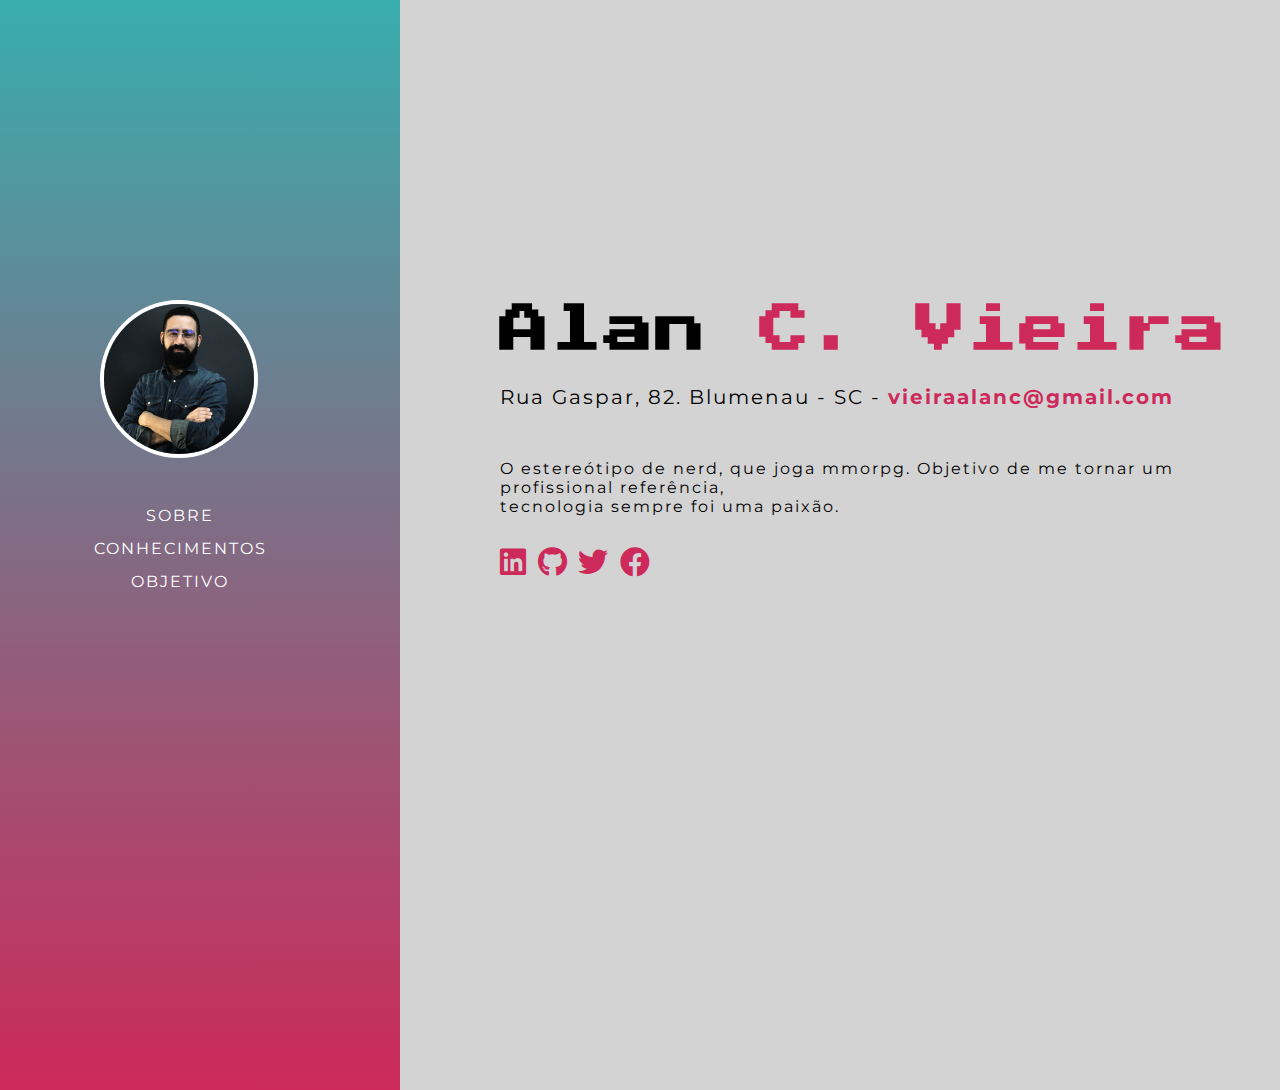
<file: index.html>
<!DOCTYPE html>
<html lang="pt-BR">
<head>
    <meta charset="UTF-8">
    <meta http-equiv="X-UA-Compatible" content="IE=edge">
    <meta name="viewport" content="width=device-width, initial-scale=1.0">
    <link href="https://fonts.googleapis.com/css2?family=Montserrat:wght@400;600&display=swap" rel="stylesheet">
    <link href="https://fonts.googleapis.com/css2?family=Press+Start+2P&display=swap" rel="stylesheet">
    <link rel="stylesheet" href="https://cdnjs.cloudflare.com/ajax/libs/font-awesome/5.14.0/css/all.min.css">
    <link rel="stylesheet" href="https://unicons.iconscout.com/release/v4.0.0/css/line.css">
    <link rel="stylesheet" href="./css/style.css">
    
    <title>Avaliação Final de Módulo - Front-End I</title>
</head>
<body>
    <nav>
    <!--Menu Lateral  -->
        <div class="side-menu">
    <!-- Imagem -->
            <div>
                <img src="./img/20190510_143846-quad.jpg" alt="foto" class="img">
            </div>
    <!-- Itens Menu -->
            <div>
                <ul class="list">
                    <li>
                        <a href="./index.html">SOBRE</a>
                    </li>
                    <li>
                        <a href="./conhecimentos.html">CONHECIMENTOS</a>
                    </li><li>
                        <a href="./objetivo.html">OBJETIVO</a>
                    </li>
                </ul>
            </div>
        </div>
    </nav>
    <!-- Texto principal -->
    <main>
            <div>
                <h1>
                    Alan <span>C. Vieira</span>
                </h1>
                <p class="address">Rua Gaspar, 82. Blumenau - SC - <strong><a href="mailto:vieiraalanc@gmail.com">vieiraalanc@gmail.com</a></strong></p>
                <p class="text-one">O estereótipo de nerd, que joga mmorpg. Objetivo de me tornar um profissional referência, 
                    <br>tecnologia sempre foi uma paixão.</p>
            </div>
    <!-- Redes sociais -->
            <div class="social">
                <a href="https://www.linkedin.com/in/alan-cleiton-vieira/" target="_blank" class="social-icon">
                    <i class="fab fa-linkedin"></i>
                </a>
                <a href="https://github.com/AlanCVieira" target="_blank" class="social-icon">
                    <i class="fab fa-github"></i>
                </a>
                <a href="https://twitter.com/eusoukaz" target="_blank" class="social-icon">
                    <i class="fab fa-twitter"></i>
                </a>
                <a href="https://www.facebook.com/steve.acvieira" target="_blank" class="social-icon">
                    <i class="fab fa-facebook"></i>
                </a>
            </div>
    </main>
</body>
</html>
</file>
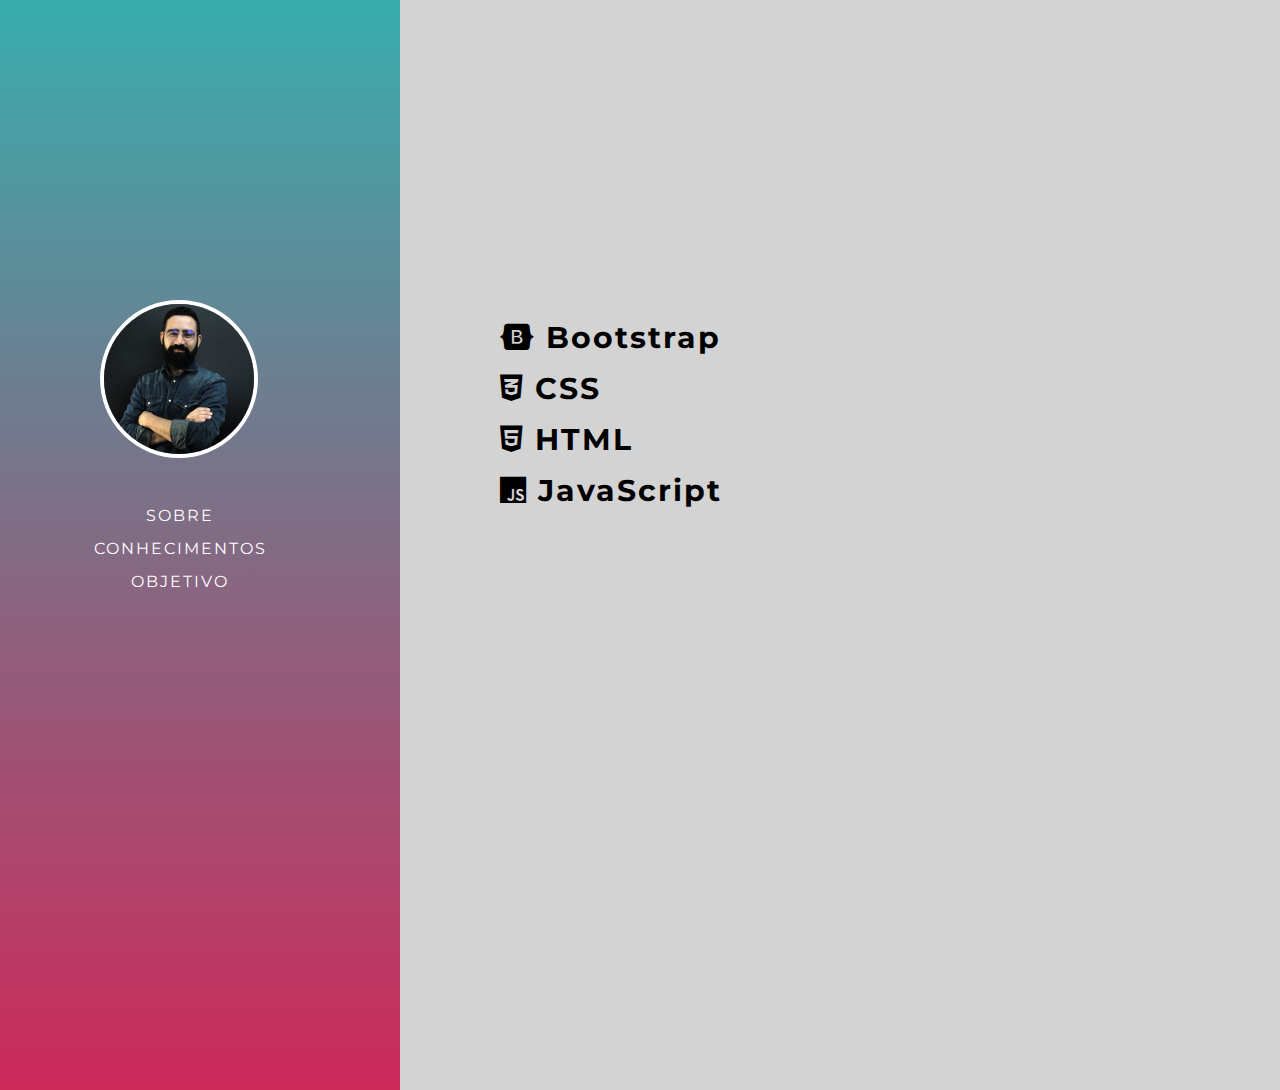
<file: conhecimentos.html>
<!DOCTYPE html>
<html lang="pt-BR">
<head>
    <meta charset="UTF-8">
    <meta http-equiv="X-UA-Compatible" content="IE=edge">
    <meta name="viewport" content="width=device-width, initial-scale=1.0">
    <link href="https://fonts.googleapis.com/css2?family=Montserrat&display=swap" rel="stylesheet">
    <link href="https://fonts.googleapis.com/css2?family=Press+Start+2P&display=swap" rel="stylesheet">
    <link rel="stylesheet" href="https://cdnjs.cloudflare.com/ajax/libs/font-awesome/5.14.0/css/all.min.css">
    <link rel="stylesheet" href="https://unicons.iconscout.com/release/v4.0.0/css/line.css">
    <link rel="stylesheet" href="./css/style.css">
    
    <title>Avaliação Final de Módulo - Front-End I</title>
</head>
<body>
    <nav>
        <!--Menu Lateral  -->
            <div class="side-menu">
        <!-- Imagem -->
                <div>
                    <img src="./img/20190510_143846-quad.jpg" alt="foto" class="img">
                </div>
        <!-- Itens Menu -->
                <div>
                    <ul class="list">
                        <li>
                            <a href="./index.html">SOBRE</a>
                        </li>
                        <li>
                            <a href="./conhecimentos.html">CONHECIMENTOS</a>
                        </li><li>
                            <a href="./objetivo.html">OBJETIVO</a>
                        </li>
                    </ul>
                </div>
            </div>
        </nav>
        <main>
            <div>
                <h3>
                    <ol>
                        <li>
                            <i class="fab fa-bootstrap"></i>
                            Bootstrap
                        </li>
                        <li>
                            <i class="fab fa-css3-alt"></i>
                            CSS
                        </li>                       
                        <li>
                            <i class="fab fa-html5"></i>
                            HTML
                        </li>
                        <li>
                            <i class="fab fa-js"></i>
                            JavaScript
                        </li>
                    </ol>
                </h3>
            </div>
        </main>
</body>
</html>
</file>
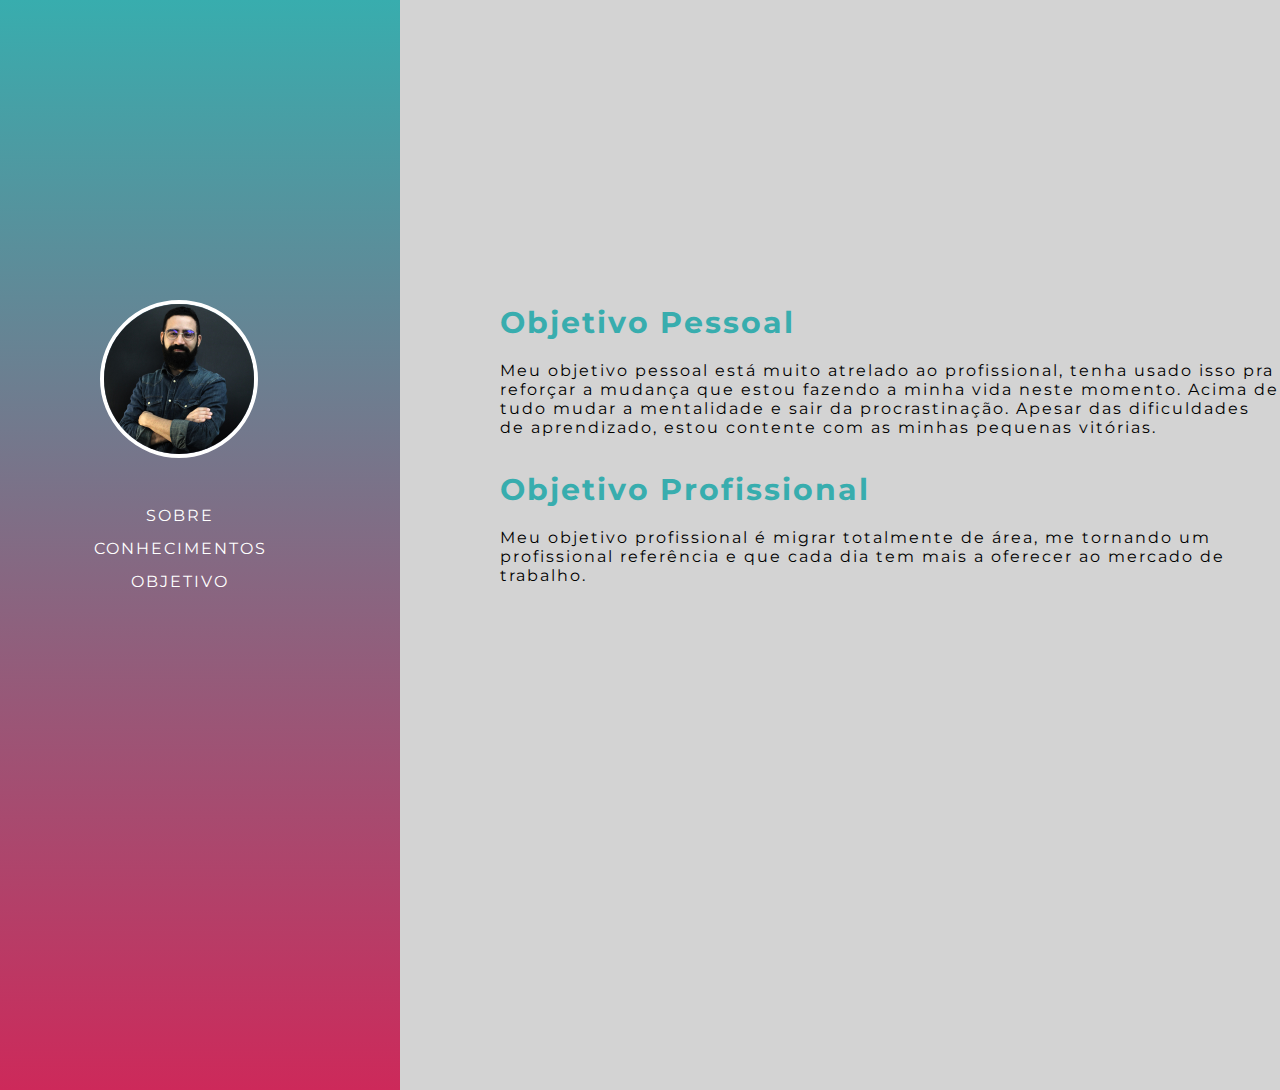
<file: objetivo.html>
<!DOCTYPE html>
<html lang="pt-BR">
<head>
    <meta charset="UTF-8">
    <meta http-equiv="X-UA-Compatible" content="IE=edge">
    <meta name="viewport" content="width=device-width, initial-scale=1.0">
    <link href="https://fonts.googleapis.com/css2?family=Montserrat&display=swap" rel="stylesheet">
    <link href="https://fonts.googleapis.com/css2?family=Press+Start+2P&display=swap" rel="stylesheet">
    <link rel="stylesheet" href="https://cdnjs.cloudflare.com/ajax/libs/font-awesome/5.14.0/css/all.min.css">
    <link rel="stylesheet" href="https://unicons.iconscout.com/release/v4.0.0/css/line.css">
    <link rel="stylesheet" href="./css/style.css">
    
    <title>Avaliação Final de Módulo - Front-End I</title>
</head>
<body>
    <nav>
        <!--Menu Lateral  -->
            <div class="side-menu">
        <!-- Imagem -->
                <div>
                    <img src="./img/20190510_143846-quad.jpg" alt="foto" class="img">
                </div>
        <!-- Itens Menu -->
                <div>
                    <ul class="list">
                        <li>
                            <a href="./index.html">SOBRE</a>
                        </li>
                        <li>
                            <a href="./conhecimentos.html">CONHECIMENTOS</a>
                        </li><li>
                            <a href="./objetivo.html">OBJETIVO</a>
                        </li>
                    </ul>
                </div>
            </div>
        </nav>
        <main>
            <ul>
                <ol>
                    <li class="object1">
                        <h4>Objetivo Pessoal</h4>
                        <p>Meu objetivo pessoal está muito atrelado ao profissional, 
                        tenha usado isso pra reforçar a mudança que estou fazendo a 
                        minha vida neste momento. Acima de tudo mudar a mentalidade 
                        e sair da procrastinação. Apesar das dificuldades de aprendizado, 
                        estou contente com as minhas pequenas vitórias.</p>
                    </li>
                    <li class="object2">
                        <h4>Objetivo Profissional</h4>
                        <p>Meu objetivo profissional é migrar totalmente de área,
                        me tornando um profissional referência e que cada dia 
                        tem mais a oferecer ao mercado de trabalho.</p>
                    </li>
                </ol>
        </main>
</body>
</html>
</file>
<file: css/style.css>
* {
    margin: 0;
    padding: 0;
    letter-spacing: 2px;
}

body {
    display: flex;
    background-color: lightgray;
    overflow: hidden;
}

nav {
    display: flex;
}

h1 {
    font-family: 'Press Start 2P', cursive;
    font-size: 50px;
    margin: 305px 0px 0px 100px;
}

li {
    padding-top: 14px;
    list-style-type: none;
}

li > a {
    font-family: 'Montserrat', sans-serif;
    color: white;
    text-decoration: none;
}

div > a {
    text-decoration: none;
}

p strong a {
    color: #CD295A;
    text-decoration: none;
}

h3 {
    font-family: 'Montserrat', sans-serif;
    font-size: 30px;
    margin: 305px 0px 0px 100px;
}

h4 {
    font-family: 'Montserrat', sans-serif;
    font-size: 20px;
    
}

span {
    color: #CD295A
}

strong {
    color:#CD295A;
}

.side-menu {
    background-image: linear-gradient(to bottom, #38ADAE, #CD295A );
    width: 400px;
    height: 1090px;
}

.img {
    margin: 300px 0px 0px 100px;
    width: 150px;
    border: 4px solid white;
    border-radius: 50%;
}

.list {
    text-align: center;
    padding: 30px 40px 0px 0px;
}

.address {
    font-family: 'Montserrat', sans-serif;
    font-size: 20px;
    padding: 30px 0px 0px 100px;
}

.text-one {
    font-family: 'Montserrat', sans-serif;
    font-size: 16px;
    padding: 50px 0px 0px 100px;
}

.social {
    margin-left: 100px;
    padding-top: 30px;
}

.social a {
    font-size: 30px;
}

.social-icon {
    color: #CD295A;
}

.social a:hover {
    color: #38ADAE;
}

.list a:hover {
    color: #38ADAE;
}

.object1 h4 {
    font-size: 30px;
    color: #38ADAE;
    padding-bottom: 20px;
    margin: 290px 0px 0px 100px;
}

.object2 h4 {
    font-size: 30px;
    color: #38ADAE;
    padding: 20px 0 20px;
    margin-left: 100px;
}

.object1 p {
    font-family: 'Montserrat', sans-serif;
    margin-left: 100px;
}

.object2 p {
    font-family: 'Montserrat', sans-serif;
    margin-left: 100px;
}
</file>
